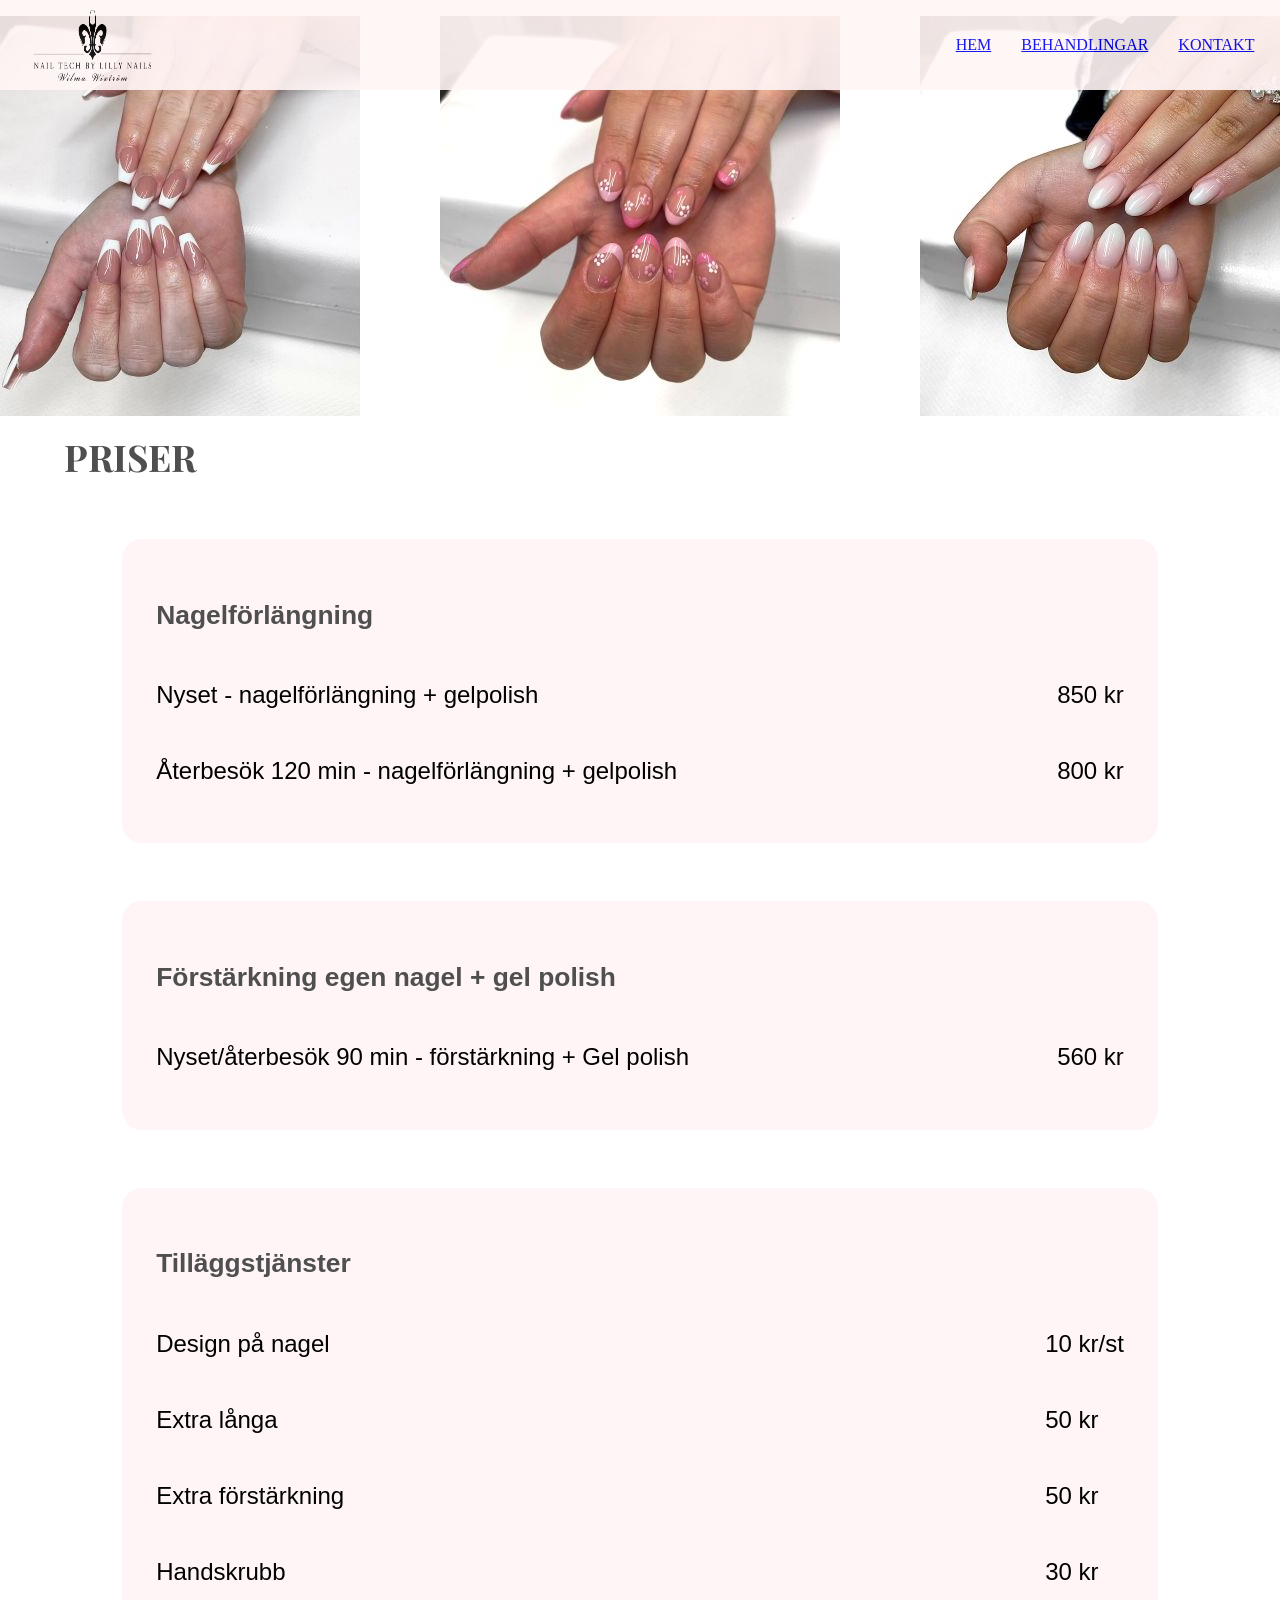
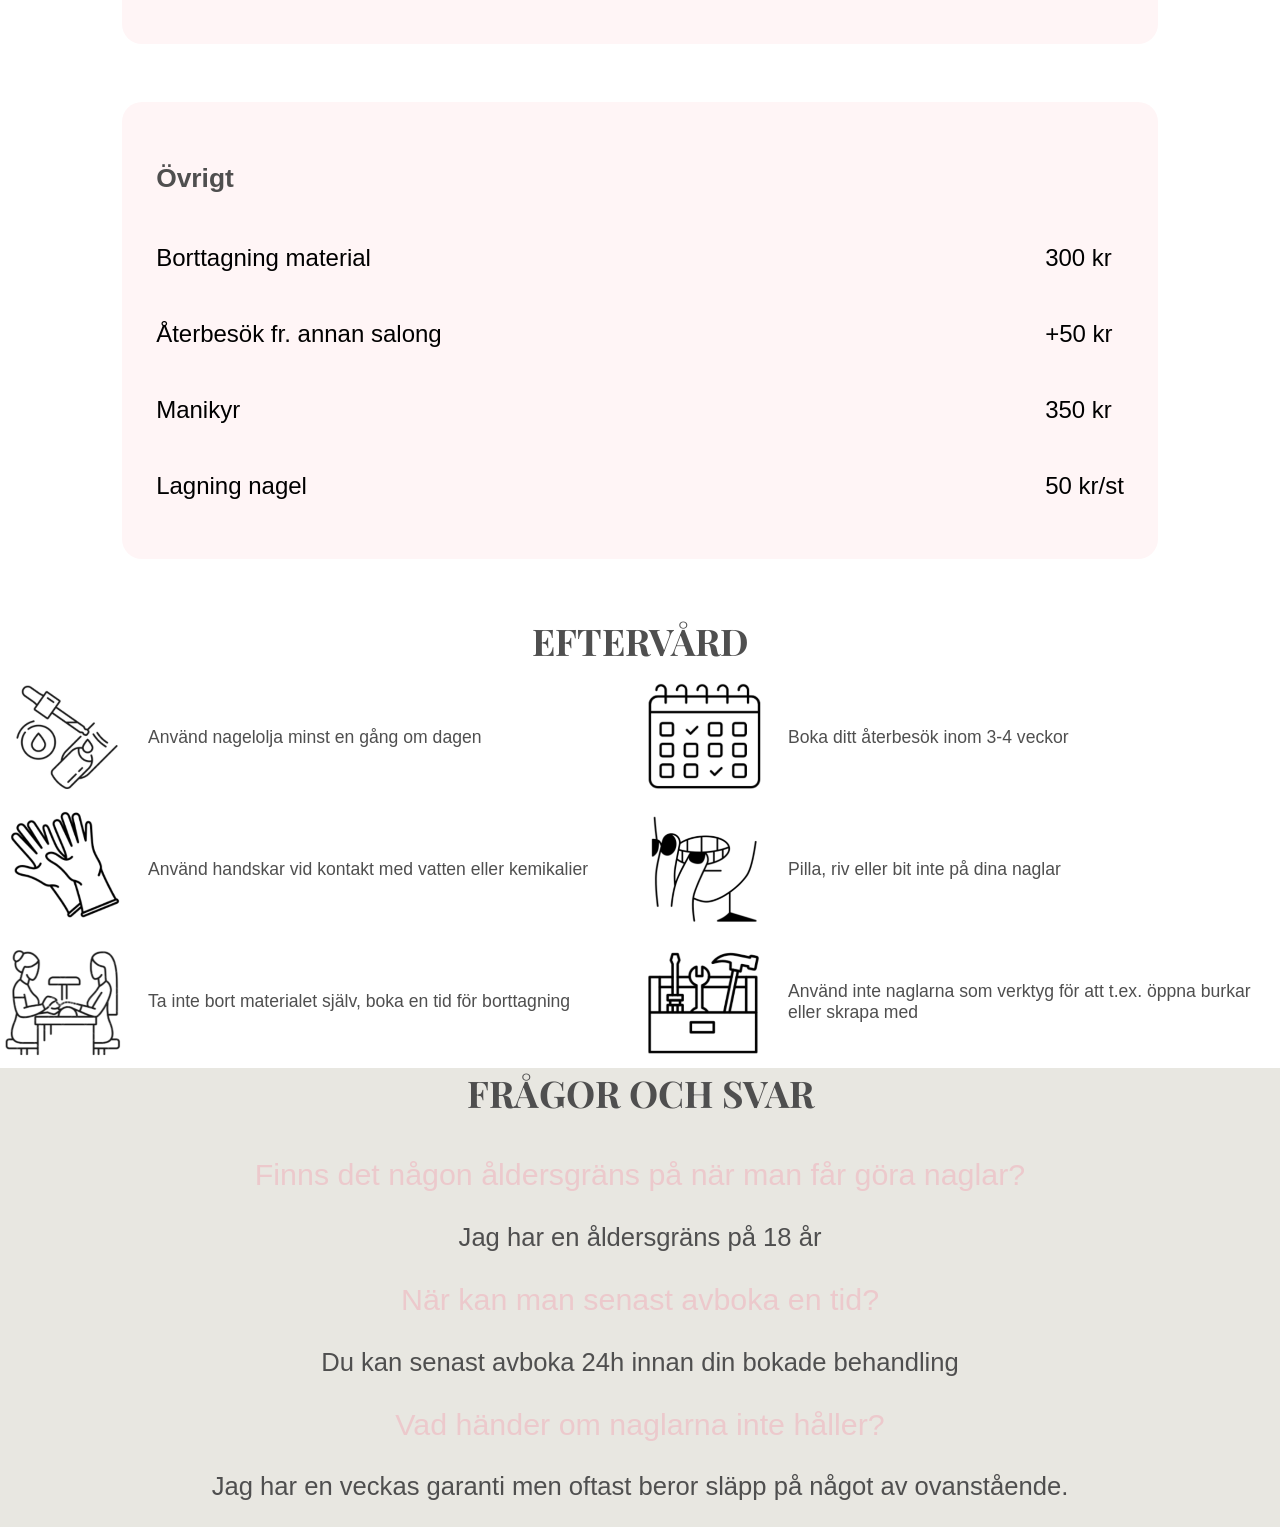
<file: index - behandlingar.html>
<!DOCTYPE html>
<html>
<head>
  <title>Nagelterapeut Wilma Wixtröm</title>
</head>
  <link href="style.css" rel="stylesheet">
<body>  
  <nav>
    <figure class="nav-figure">
      <img src="Lillynailsbild.png">
    </figure>
    <ul class="nav-links">
      <li class="link-nav"><a href="index - hem.html">HEM</a></li>
      <li class="link-nav"><a href="index - behandlingar.html">BEHANDLINGAR</a></li>
      <li class="link-nav"><a href="index - kontakt.html">KONTAKT</a></li>
    </ul>
  </nav>
  <header class="header-behandlingar">
    <figure class="figure-behandlignar">
      <img src="Naglar-1.jpg">
    </figure>
    <figure class="figure-behandlignar">
      <img src="Naglar-2.jpg">
    </figure>
    <figure class="figure-behandlignar">
      <img src="Naglar-3.jpg">
    </figure>
  </header>
  <main class="main-behandlingar">
        <section class="section-priser">
      <h1 class="headersmain-behandlingar">PRISER</h1>
    </div>
    <div class="divbehandlingar-container">
      <article class="div-priser">
        <div class="div-priser2">
          <h3 class="eftervard-text">Nagelförlängning</h3>
        </div>
      </article>
      <article class="div-prisbox">
        <div class="div-priser2">
          <p class="text-prislista">Nyset - nagelförlängning + gelpolish</p>
          <p class="text-prislista">Återbesök 120 min - nagelförlängning + gelpolish </p>
        </div>
        <div class="div-priser2">
          <p class="text-prislista">850 kr</p>
          <p class="text-prislista">800 kr</p>
        </div>
      </article>
    </div>
    <div class="divbehandlingar-container">
      <article class="div-priser">
        <div class="div-priser2">
          <h3 class="eftervard-text">Förstärkning egen nagel + gel polish</h3>
        </div>
      </article>
      <article class="div-prisbox">
        <div class="div-priser2">
          <p class="text-prislista">Nyset/återbesök 90 min - förstärkning + Gel polish</p>
        </div>
        <div class="div-priser2">
          <p class="text-prislista">560 kr</p>
        </div>
      </article>
    </div>
    <div class="divbehandlingar-container">
      <article class="div-priser">
        <div class="div-priser2">
          <h3 class="eftervard-text">Tilläggstjänster</h3>
        </div>
      </article>
      <article class="div-prisbox">
        <div class="div-priser2">
          <p class="text-prislista">Design på nagel</p>
          <p class="text-prislista">Extra långa</p>
          <p class="text-prislista">Extra förstärkning</p>
          <p class="text-prislista">Handskrubb</p>
        </div>
        <div class="div-priser2">
          <p class="text-prislista">10 kr/st</p>
          <p class="text-prislista">50 kr</p>
          <p class="text-prislista">50 kr</p>
          <p class="text-prislista">30 kr</p>
        </div>
      </article>
    </div>
    <div class="divbehandlingar-container">
      <article class="div-priser">
        <div class="div-priser2">
          <h3 class="eftervard-text">Övrigt</h3>
        </div>
      </article>
      <article class="div-prisbox">
        <div class="div-priser2">
          <p class="text-prislista">Borttagning material</p>
          <p class="text-prislista">Återbesök fr. annan salong</p>
          <p class="text-prislista">Manikyr</p>
          <p class="text-prislista">Lagning nagel</p>
        </div>
        <div class="div-priser2">
          <p class="text-prislista">300 kr</p>
          <p class="text-prislista">+50 kr</p>
          <p class="text-prislista">350 kr</p>
          <p class="text-prislista">50 kr/st</p>
        </div>
      </article>
    </div>
    </section>
    <div>
      <h1 class="headersmain-behandlingar">EFTERVÅRD</h1>
    </div>
    <div class="div-eftervard">
      <article class="article-behandlingar">
        <div class="div-behandlingar">
          <figure class="eftervard-figure">
          <img src="Ikon-1.png">
          </figure>
          <p class="eftervard-text">Använd nagelolja minst en gång om dagen</p>
        </div>
      </article>
      <article class="article-behandlingar">
        <div class="div-behandlingar">
          <figure class="eftervard-figure">
          <img src="Ikon-2.png">
          </figure>
          <p class="eftervard-text">Boka ditt återbesök inom 3-4 veckor</p>
        </div>
      </article>
    </div>
    <div class="div-eftervard">
      <article class="article-behandlingar">
        <div class="div-behandlingar">
          <figure class="eftervard-figure">
          <img src="Ikon-3.png">
          </figure>
          <p class="eftervard-text">Använd handskar vid kontakt med vatten eller kemikalier</p>
        </div>
      </article>
      <article class="article-behandlingar">
        <div class="div-behandlingar">
          <figure class="eftervard-figure">
          <img src="Ikon-4.png">
          </figure>
          <p class="eftervard-text">Pilla, riv eller bit inte på dina naglar</p>
        </div>
      </article>
    </div>
    <div class="div-eftervard">
      <article class="article-behandlingar">
        <div class="div-behandlingar">
          <figure class="eftervard-figure">
          <img src="Ikon-6.png">
          </figure>
          <p class="eftervard-text">Ta inte bort materialet själv, boka en tid för borttagning</p>
        </div>
      </article>
      <article class="article-behandlingar">
        <div class="div-behandlingar">
          <figure class="eftervard-figure">
          <img src="Ikon-5.png">
          </figure>
          <p class="eftervard-text">Använd inte naglarna som verktyg för att t.ex. öppna burkar eller skrapa med</p>
        </div>
       </article>
    </div>
    <section class="section-behandlingar">
      <div>
        <h1 class="headersmain-behandlingar">FRÅGOR OCH SVAR</h1>
      </div>
      <article>
        <h3 class="fraga-behandlingar">Finns det någon åldersgräns på när man får göra naglar?</h3>
        <p class="svar-behandlingar">Jag har en åldersgräns på 18 år</p>
      </article>
      <article>
        <h3 class="fraga-behandlingar">När kan man senast avboka en tid?</h3>
        <p class="svar-behandlingar">Du kan senast avboka 24h innan din bokade behandling</p>
      </article>
      <article>
        <h3 class="fraga-behandlingar">Vad händer om naglarna inte håller?</h3>
        <p class="svar-behandlingar">Jag har en veckas garanti men oftast beror släpp på något av ovanstående.</p>
      </article>
    </section>
  </main>
</body>
</html>
</file>
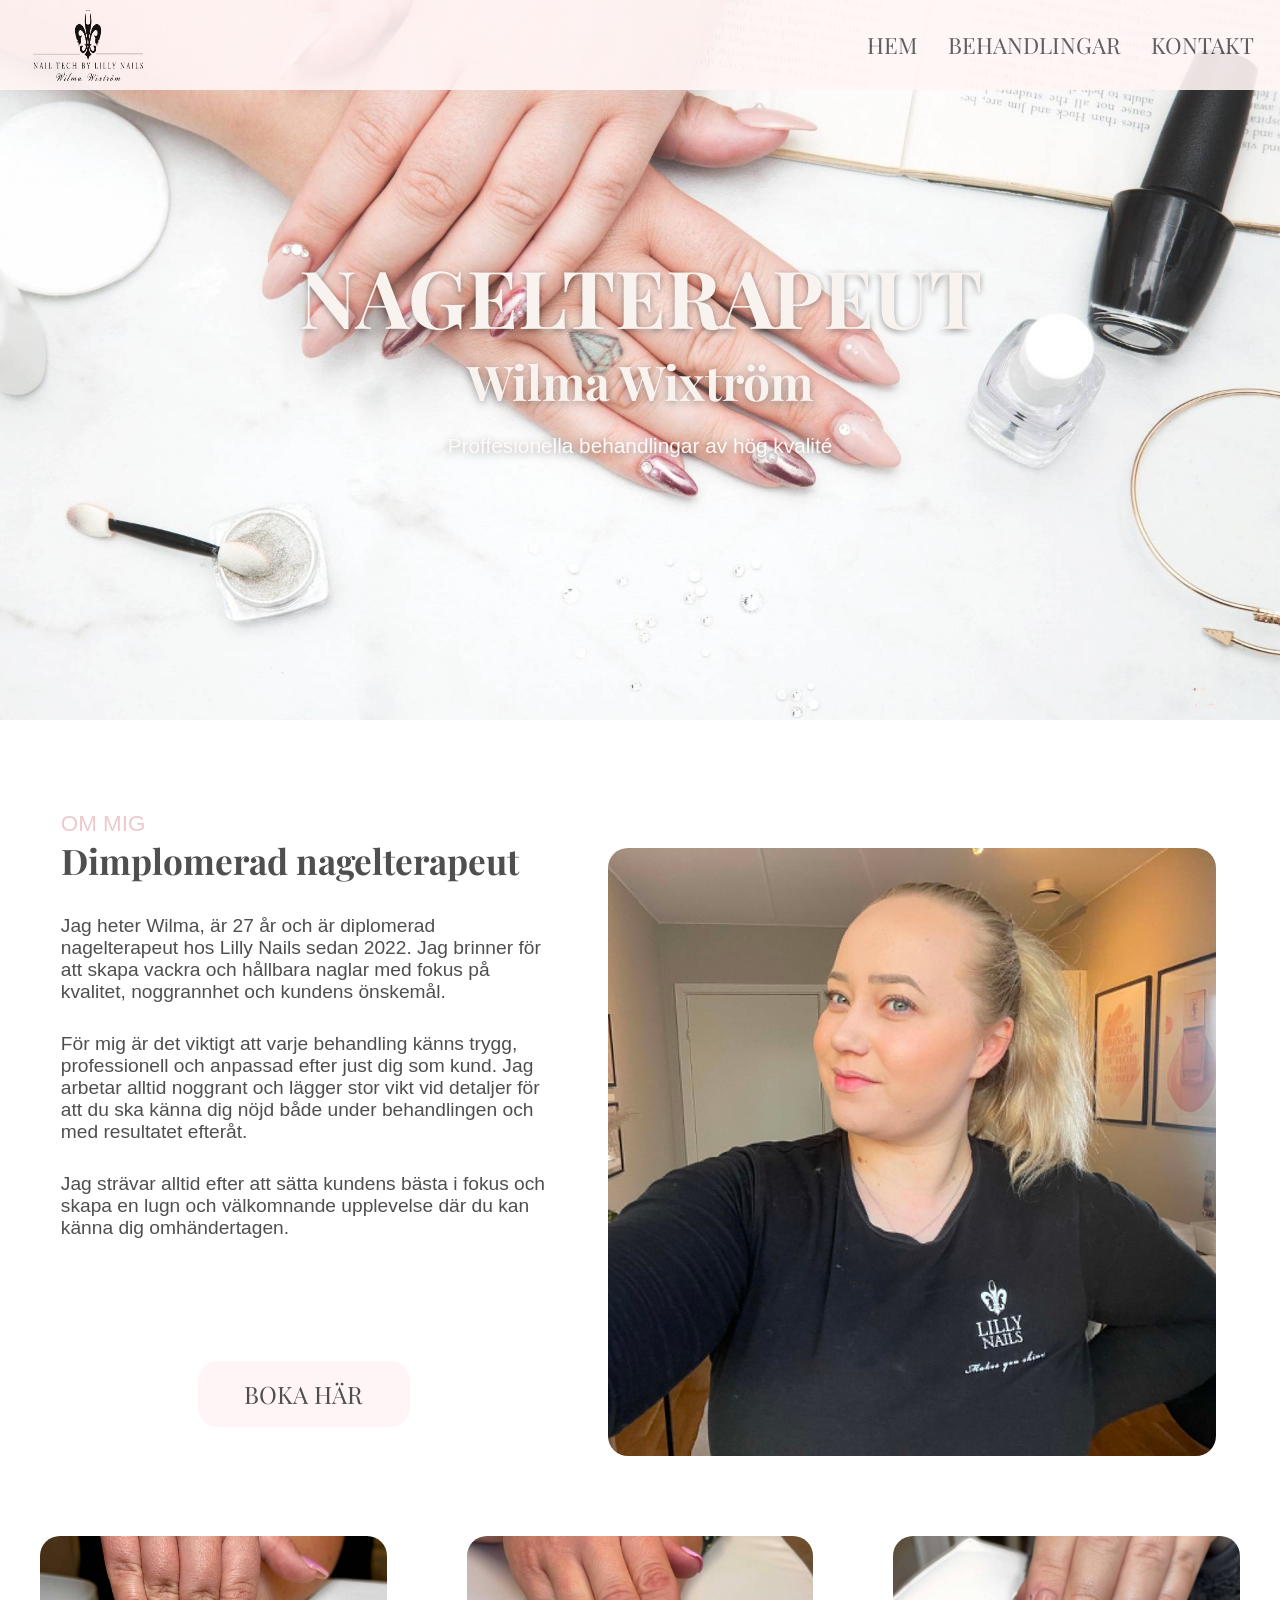
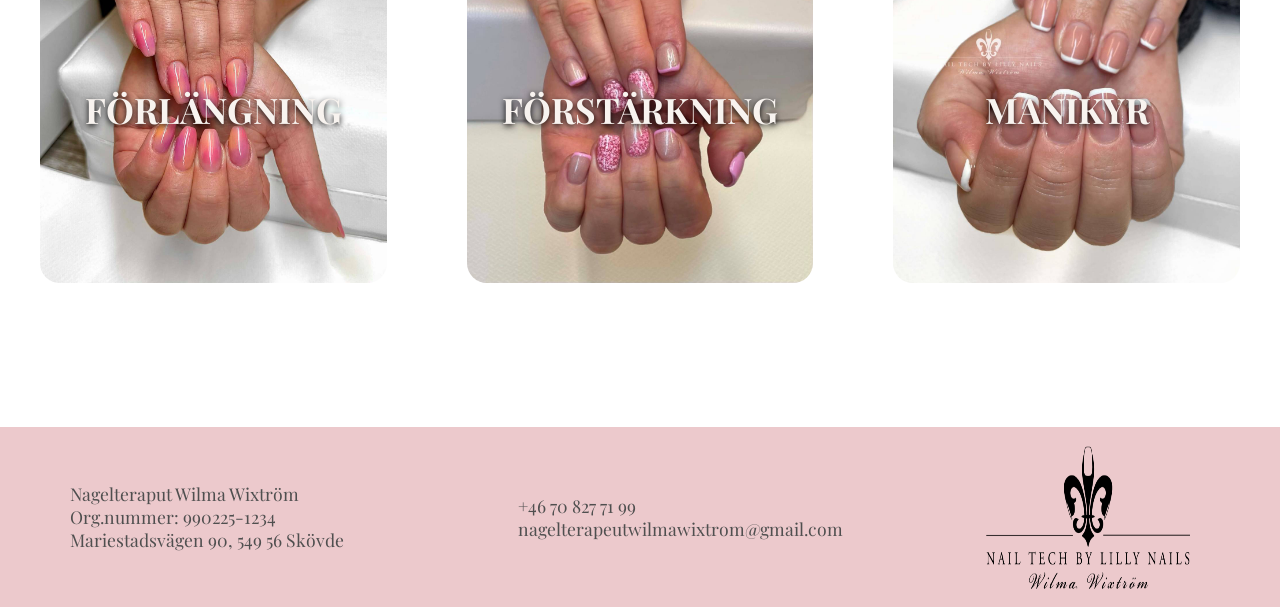
<file: index - hem.html>
<!DOCTYPE html>
<html>
<head>
  <title>Nagelterapeut Wilma Wixtröm</title>
</head>
  <link href="style.css" rel="stylesheet">
<body>
  <nav>
    <figure class="nav-figure">
      <img src="Lillynailsbild.png">
    </figure>
    <ul class="nav-links">
      <li class="link-nav"><a class="link-nav2" href="index - hem.html">HEM</a></li>
      <li class="link-nav"><a class="link-nav2" href="index - behandlingar.html">BEHANDLINGAR</a></li>
      <li class="link-nav"><a class="link-nav2" href="index - kontakt.html">KONTAKT</a></li>
    </ul>
  </nav>
  <header class="header-container">
    <div class="header-div">
      <h1 class="header-h1">NAGELTERAPEUT</h1>
      <h2 class="header-h2">Wilma Wixtröm</h2>
      <h3 class="article-h3">Proffesionella behandlingar av hög kvalité</h3>
    </div>
  </header>
<main>
  <section class="section1">
  <article class="article1">
    <div class="article-div1">
      <h1 class="article-h1">OM MIG</h1>
    </div>
     <div class="article-div2">
      <h2 class="article-h2">Dimplomerad nagelterapeut</h2>
    </div>
    <div class="article-div2">
      <p class="article-p">Jag heter Wilma, är 27 år och är diplomerad nagelterapeut hos Lilly Nails sedan 2022. Jag brinner för att skapa vackra och hållbara naglar med fokus på kvalitet, noggrannhet och kundens önskemål.</p>
      <p class="article-p">För mig är det viktigt att varje behandling känns trygg, professionell och anpassad efter just dig som kund. Jag arbetar alltid noggrant och lägger stor vikt vid detaljer för att du ska känna dig nöjd både under behandlingen och med resultatet efteråt.</p>
      <p class="article-p">Jag strävar alltid efter att sätta kundens bästa i fokus och skapa en lugn och välkomnande upplevelse där du kan känna dig omhändertagen.</p>
    </div>
    <div class="div-botton">
    <div class="botton">
      <a class="botton-text" href="https://sleepingbeauty.valei.com/" target="_blank">BOKA HÄR</a>
    </div>
    </div>
  </article>
  <figure class="selfie-container">
    <img class="selfie" src="selfie.jpg"> 
  </figure>
  </section>
  <section class="section2">
    <figure class="figure-main1">
      <img class="img-main1" src="bildlänk2.jpg">
      <h1 class="behandlingar-länkar">FÖRLÄNGNING</h1>
    </figure>
    <figure class="figure-main1">
      <img class= "img-main1" src="bildlänk3.jpg">
      <h1 class="behandlingar-länkar">FÖRSTÄRKNING</h1>
    </figure>
    <figure class="figure-main1">
      <img class="img-main1" src="bildlänk1.jpg">
      <h1 class="behandlingar-länkar">MANIKYR</h1>
    </figure>
  </section>
</main>
<footer>
  <div class="footer-div">
    <p class="footer-text">Nagelteraput Wilma Wixtröm</p>
    <p class="footer-text">Org.nummer: 990225-1234</p>
    <p class="footer-text">Mariestadsvägen 90, 549 56 Skövde</p>
  </div>
  <div class="footer-div">
    <p class="footer-text">+46 70 827 71 99</p>
    <p class="footer-text">nagelterapeutwilmawixtrom@gmail.com</p>
  </div>
  <figure class="footer-figure">
      <img class="footer-img" src="Lillynailsbild.png">
  </figure>
</footer>  
</body>
</html>
</file>
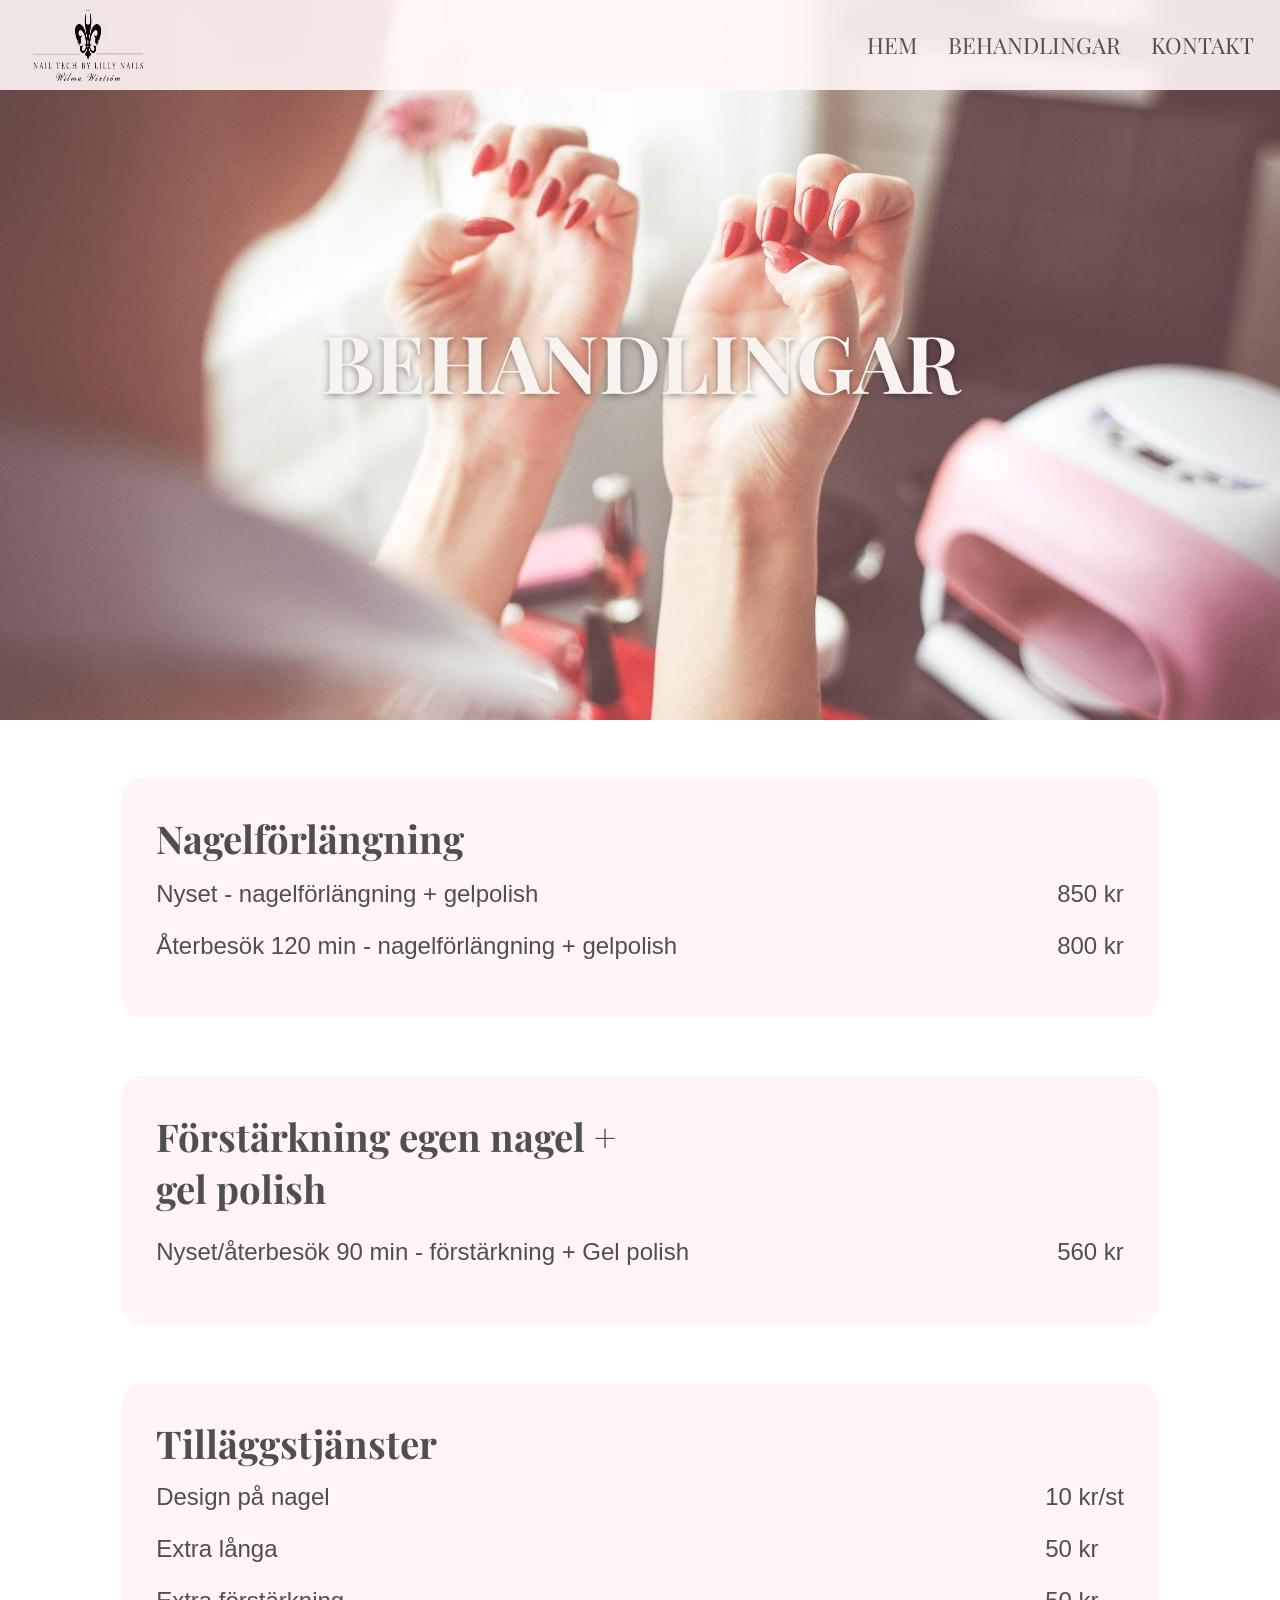
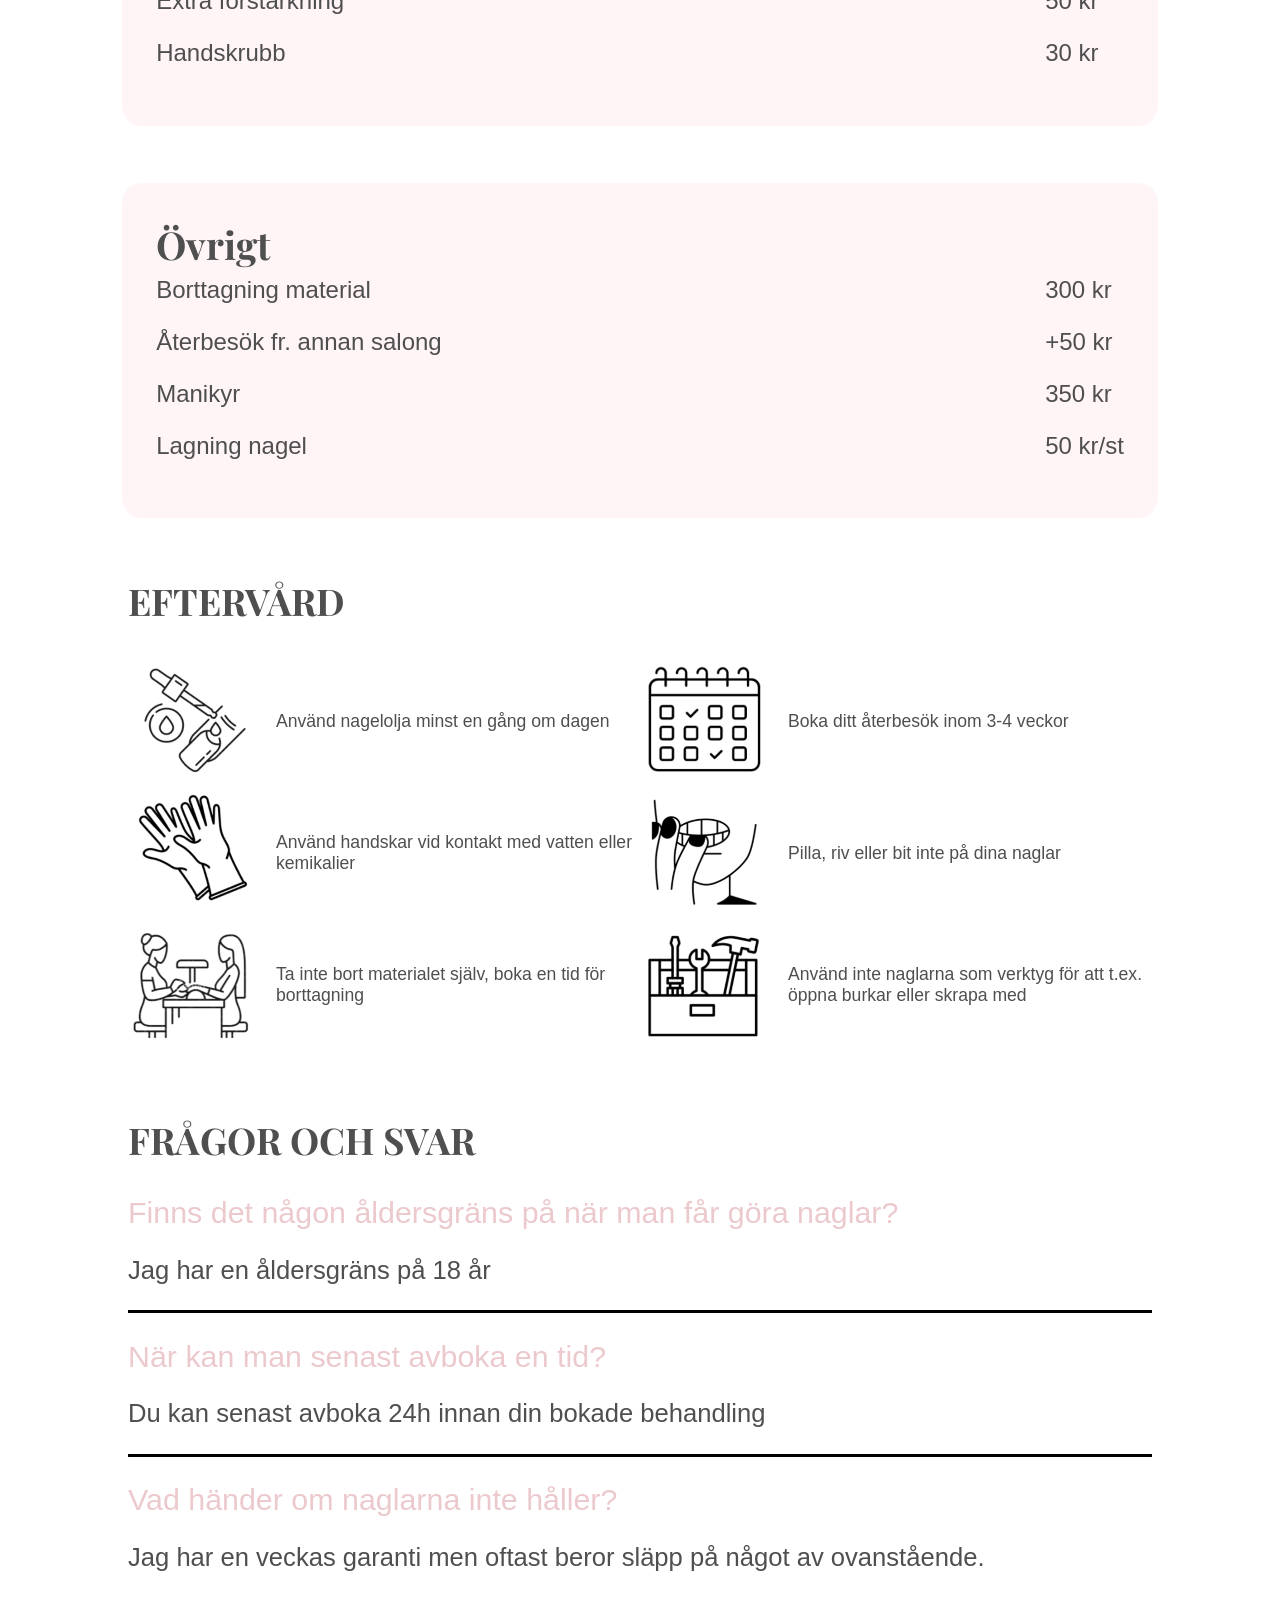
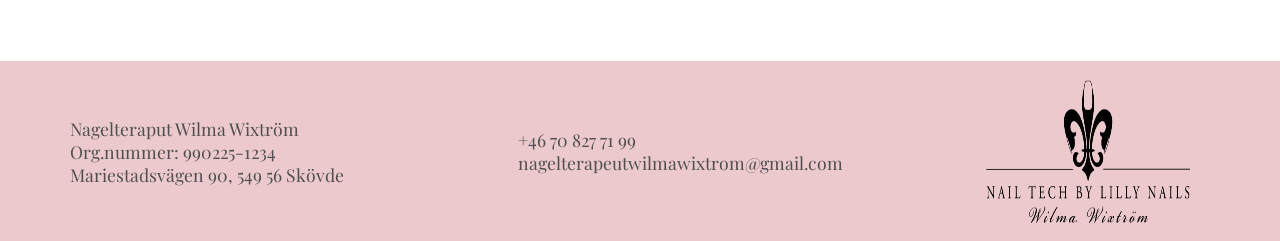
<file: index-behandlingar.html>
<!DOCTYPE html>
<html lang="sv">
<head>
  <meta charset="UTF-8">
  <title>Nagelterapeut Wilma Wixtröm</title>
  <link href="style.css" rel="stylesheet">
</head>
<body>  
  <nav>
    <figure class="nav-figure">
      <img src="Lillynailsbild.png" alt="Lilly Nails logotyp">
    </figure>
    <ul class="nav-links">
      <li class="link-nav"><a class="link-nav2" href="index-hem.html">HEM</a></li>
      <li class="link-nav"><a class="link-nav2" href="index-behandlingar.html">BEHANDLINGAR</a></li>
      <li class="link-nav"><a class="link-nav2" href="index-kontakt.html">KONTAKT</a></li>
    </ul>
  </nav>
  <header class="header-container2">
    <div class="header-div">
      <h1 class="header-h1">BEHANDLINGAR</h1>
    </div>
  </header>
  <main class="main-behandlingar">
    <section class="section-priser">
    <div class="divbehandlingar-container">
      <article class="div-priser">
        <div class="div-priser2">
          <h2 class="headersmain-h2">Nagelförlängning</h2>
        </div>
      </article>
      <article class="div-prisbox">
        <div class="div-priser2">
          <p class="prislista-p">Nyset - nagelförlängning + gelpolish</p>
          <p class="prislista-p">Återbesök 120 min - nagelförlängning + gelpolish </p>
        </div>
        <div class="div-priser2">
          <p class="prislista-p">850 kr</p>
          <p class="prislista-p">800 kr</p>
        </div>
      </article>
    </div>
    <div class="divbehandlingar-container">
      <article class="div-priser">
        <div class="div-priser2">
          <h2 class="headersmain-h2">Förstärkning egen nagel + gel polish</h2>
        </div>
      </article>
      <article class="div-prisbox">
        <div class="div-priser2">
          <p class="prislista-p">Nyset/återbesök 90 min - förstärkning + Gel polish</p>
        </div>
        <div class="div-priser2">
          <p class="prislista-p">560 kr</p>
        </div>
      </article>
    </div>
    <div class="divbehandlingar-container">
      <article class="div-priser">
        <div class="div-priser2">
          <h2 class="headersmain-h2">Tilläggstjänster</h2>
        </div>
      </article>
      <article class="div-prisbox">
        <div class="div-priser2">
          <p class="prislista-p">Design på nagel</p>
          <p class="prislista-p">Extra långa</p>
          <p class="prislista-p">Extra förstärkning</p>
          <p class="prislista-p">Handskrubb</p>
        </div>
        <div class="div-priser2">
          <p class="prislista-p">10 kr/st</p>
          <p class="prislista-p">50 kr</p>
          <p class="prislista-p">50 kr</p>
          <p class="prislista-p">30 kr</p>
        </div>
      </article>
    </div>
    <div class="divbehandlingar-container">
      <article class="div-priser">
        <div class="div-priser2">
          <h2 class="headersmain-h2">Övrigt</h2>
        </div>
      </article>
      <article class="div-prisbox">
        <div class="div-priser2">
          <p class="prislista-p">Borttagning material</p>
          <p class="prislista-p">Återbesök fr. annan salong</p>
          <p class="prislista-p">Manikyr</p>
          <p class="prislista-p">Lagning nagel</p>
        </div>
        <div class="div-priser2">
          <p class="prislista-p">300 kr</p>
          <p class="prislista-p">+50 kr</p>
          <p class="prislista-p">350 kr</p>
          <p class="prislista-p">50 kr/st</p>
        </div>
      </article>
    </div>
    </section>
    <section class="eftervard-section">
    <div>
      <h1 class="headersmain-behandlingar">EFTERVÅRD</h1>
    </div>
    <div class="div-eftervard">
      <article class="article-behandlingar">
        <div class="div-behandlingar">
          <figure class="eftervard-figure">
          <img src="Ikon-1.png" alt="Ikon nagelolja">
          </figure>
          <p class="eftervard-text">Använd nagelolja minst en gång om dagen</p>
        </div>
      </article>
      <article class="article-behandlingar">
        <div class="div-behandlingar">
          <figure class="eftervard-figure">
          <img src="Ikon-2.png" alt="ikon återbesök">
          </figure>
          <p class="eftervard-text">Boka ditt återbesök inom 3-4 veckor</p>
        </div>
      </article>
    </div>
    <div class="div-eftervard">
      <article class="article-behandlingar">
        <div class="div-behandlingar">
          <figure class="eftervard-figure">
          <img src="Ikon-3.png" alt="Ikon handskar">
          </figure>
          <p class="eftervard-text">Använd handskar vid kontakt med vatten eller kemikalier</p>
        </div>
      </article>
      <article class="article-behandlingar">
        <div class="div-behandlingar">
          <figure class="eftervard-figure">
          <img src="Ikon-4.png" alt="Ikon bita">
          </figure>
          <p class="eftervard-text">Pilla, riv eller bit inte på dina naglar</p>
        </div>
      </article>
    </div>
    <div class="div-eftervard">
      <article class="article-behandlingar">
        <div class="div-behandlingar">
          <figure class="eftervard-figure">
          <img src="Ikon-6.png" alt="Ikon boka tid">
          </figure>
          <p class="eftervard-text">Ta inte bort materialet själv, boka en tid för borttagning</p>
        </div>
      </article>
      <article class="article-behandlingar">
        <div class="div-behandlingar">
          <figure class="eftervard-figure">
          <img src="Ikon-5.png" alt="Ikon verktyg">
          </figure>
          <p class="eftervard-text">Använd inte naglarna som verktyg för att t.ex. öppna burkar eller skrapa med</p>
        </div>
       </article>
    </div>
    </section>
    <section class="section-FS">
      <div>
        <h1 class="headersmain-behandlingar">FRÅGOR OCH SVAR</h1>
      </div>
      <article class="article-FS">
        <h2 class="fraga-behandlingar">Finns det någon åldersgräns på när man får göra naglar?</h2>
        <p class="svar-behandlingar">Jag har en åldersgräns på 18 år</p>
      </article>
      <article class="article-FS">
        <h2 class="fraga-behandlingar">När kan man senast avboka en tid?</h2>
        <p class="svar-behandlingar">Du kan senast avboka 24h innan din bokade behandling</p>
      </article>
      <article>
        <h2 class="fraga-behandlingar">Vad händer om naglarna inte håller?</h2>
        <p class="svar-behandlingar">Jag har en veckas garanti men oftast beror släpp på något av ovanstående.</p>
      </article>
    </section>
  </main>
  <footer>
  <div class="footer-div">
    <p class="footer-text">Nagelteraput Wilma Wixtröm</p>
    <p class="footer-text">Org.nummer: 990225-1234</p>
    <p class="footer-text">Mariestadsvägen 90, 549 56 Skövde</p>
  </div>
  <div class="footer-div">
    <p class="footer-text">+46 70 827 71 99</p>
    <p class="footer-text">nagelterapeutwilmawixtrom@gmail.com</p>
  </div>
  <figure class="footer-figure">
      <img class="footer-img" src="Lillynailsbild.png" alt="Lilly Nails logotyp">
  </figure>
</footer>  
</body>
</html>
</file>
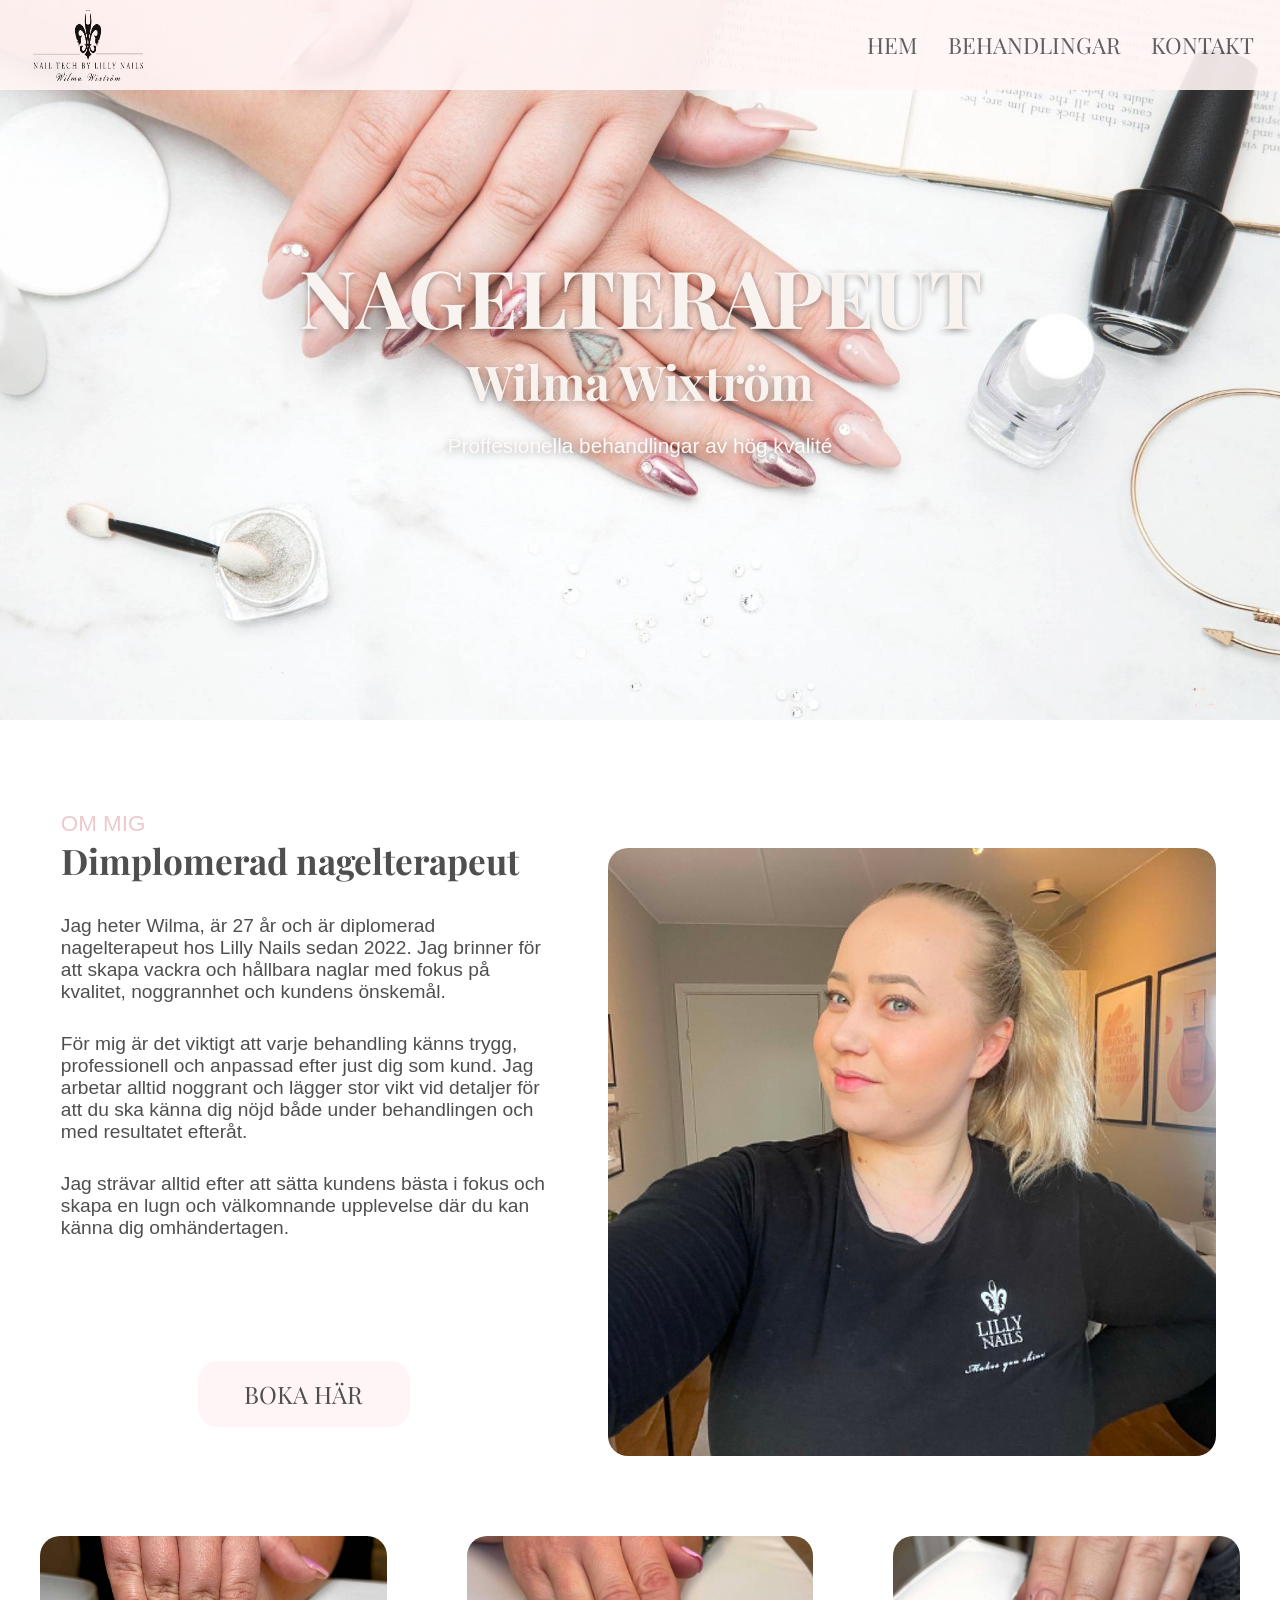
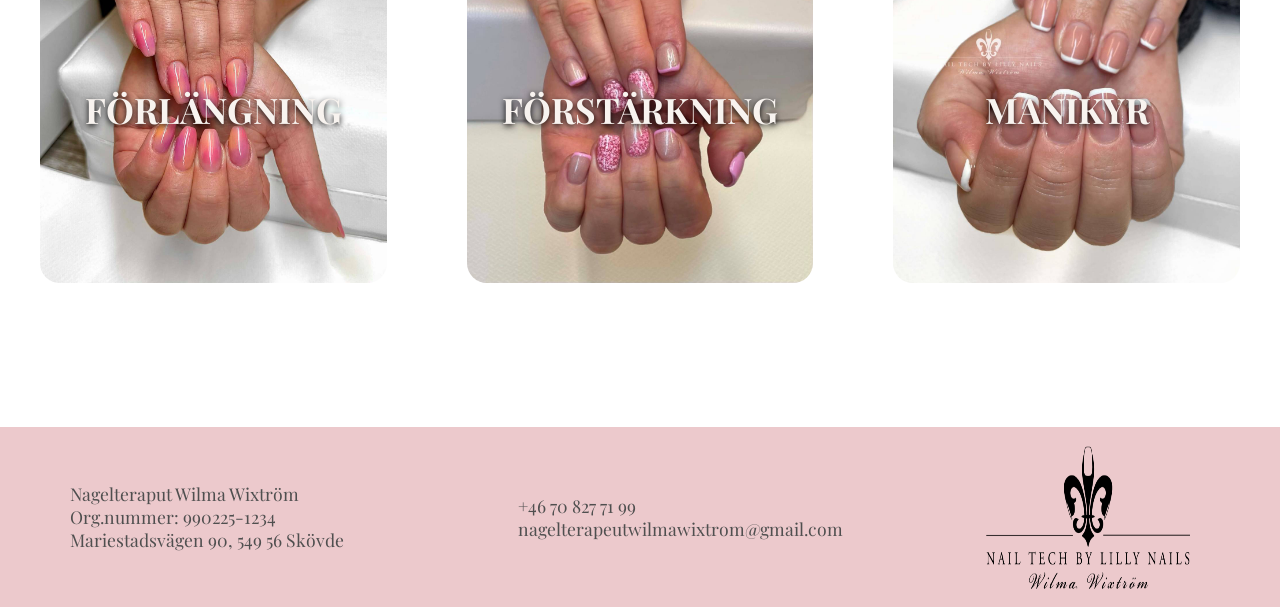
<file: index-hem.html>
<!DOCTYPE html>
<html lang="sv">
<head>
  <meta charset="UTF-8">
  <title>Nagelterapeut Wilma Wixtröm</title>
  <link href="style.css" rel="stylesheet">
</head>
<body>
  <nav>
    <figure class="nav-figure">
      <img src="Lillynailsbild.png" alt="Lilly Nails logotyp">
    </figure>
    <ul class="nav-links">
      <li class="link-nav"><a class="link-nav2" href="index-hem.html">HEM</a></li>
      <li class="link-nav"><a class="link-nav2" href="index-behandlingar.html">BEHANDLINGAR</a></li>
      <li class="link-nav"><a class="link-nav2" href="index-kontakt.html">KONTAKT</a></li>
    </ul>
  </nav>
  <header class="header-container">
    <div class="header-div">
      <h1 class="header-h1">NAGELTERAPEUT</h1>
      <h2 class="header-h2">Wilma Wixtröm</h2>
      <h3 class="article-h3">Proffesionella behandlingar av hög kvalité</h3>
    </div>
  </header>
<main>
  <section class="section1">
  <article class="article1">
    <div class="article-div1">
      <h1 class="article-h1">OM MIG</h1>
    </div>
     <div class="article-div2">
      <h2 class="article-h2">Dimplomerad nagelterapeut</h2>
    </div>
    <div class="article-div2">
      <p class="article-p">Jag heter Wilma, är 27 år och är diplomerad nagelterapeut hos Lilly Nails sedan 2022. Jag brinner för att skapa vackra och hållbara naglar med fokus på kvalitet, noggrannhet och kundens önskemål.</p>
      <p class="article-p">För mig är det viktigt att varje behandling känns trygg, professionell och anpassad efter just dig som kund. Jag arbetar alltid noggrant och lägger stor vikt vid detaljer för att du ska känna dig nöjd både under behandlingen och med resultatet efteråt.</p>
      <p class="article-p">Jag strävar alltid efter att sätta kundens bästa i fokus och skapa en lugn och välkomnande upplevelse där du kan känna dig omhändertagen.</p>
    </div>
    <div class="div-botton">
    <div class="botton">
      <a class="botton-text" href="https://sleepingbeauty.valei.com/" target="_blank">BOKA HÄR</a>
    </div>
    </div>
  </article>
  <figure class="selfie-container">
    <img class="selfie" src="selfie.jpg" alt="Bild på nagelterapeut"> 
  </figure>
  </section>
  <section class="section2">
    <figure class="figure-main1">
      <img class="img-main1" src="bildlänk2.jpg" alt="Bild på förlängning">
      <h1 class="behandlingar-länkar">FÖRLÄNGNING</h1>
    </figure>
    <figure class="figure-main1">
      <img class= "img-main1" src="bildlänk3.jpg" alt="Bild på förstärkning">
      <h1 class="behandlingar-länkar">FÖRSTÄRKNING</h1>
    </figure>
    <figure class="figure-main1">
      <img class="img-main1" src="bildlänk1.jpg" alt="Bild på manikyr">
      <h1 class="behandlingar-länkar">MANIKYR</h1>
    </figure>
  </section>
</main>
<footer>
  <div class="footer-div">
    <p class="footer-text">Nagelteraput Wilma Wixtröm</p>
    <p class="footer-text">Org.nummer: 990225-1234</p>
    <p class="footer-text">Mariestadsvägen 90, 549 56 Skövde</p>
  </div>
  <div class="footer-div">
    <p class="footer-text">+46 70 827 71 99</p>
    <p class="footer-text">nagelterapeutwilmawixtrom@gmail.com</p>
  </div>
  <figure class="footer-figure">
      <img class="footer-img" src="Lillynailsbild.png" alt="Lilly Nails logotyp">
  </figure>
</footer>  
</body>
</html>
</file>
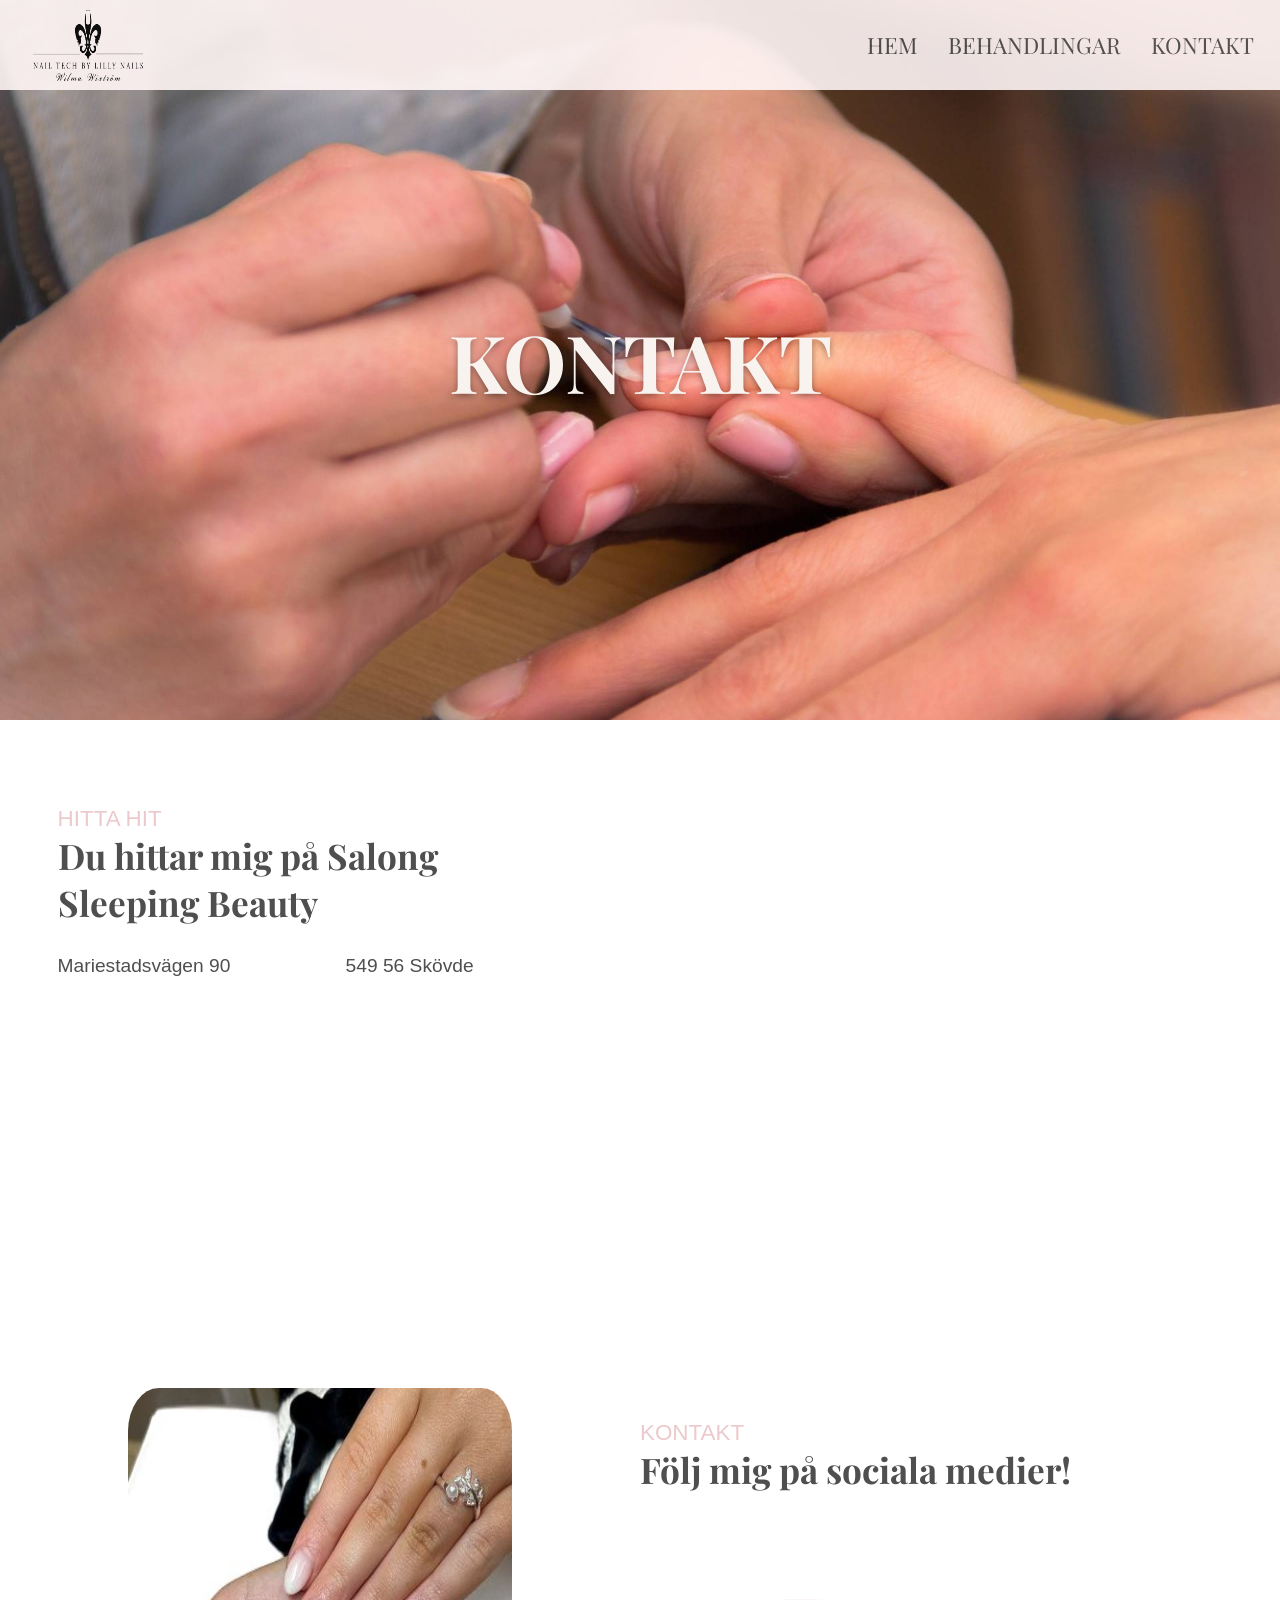
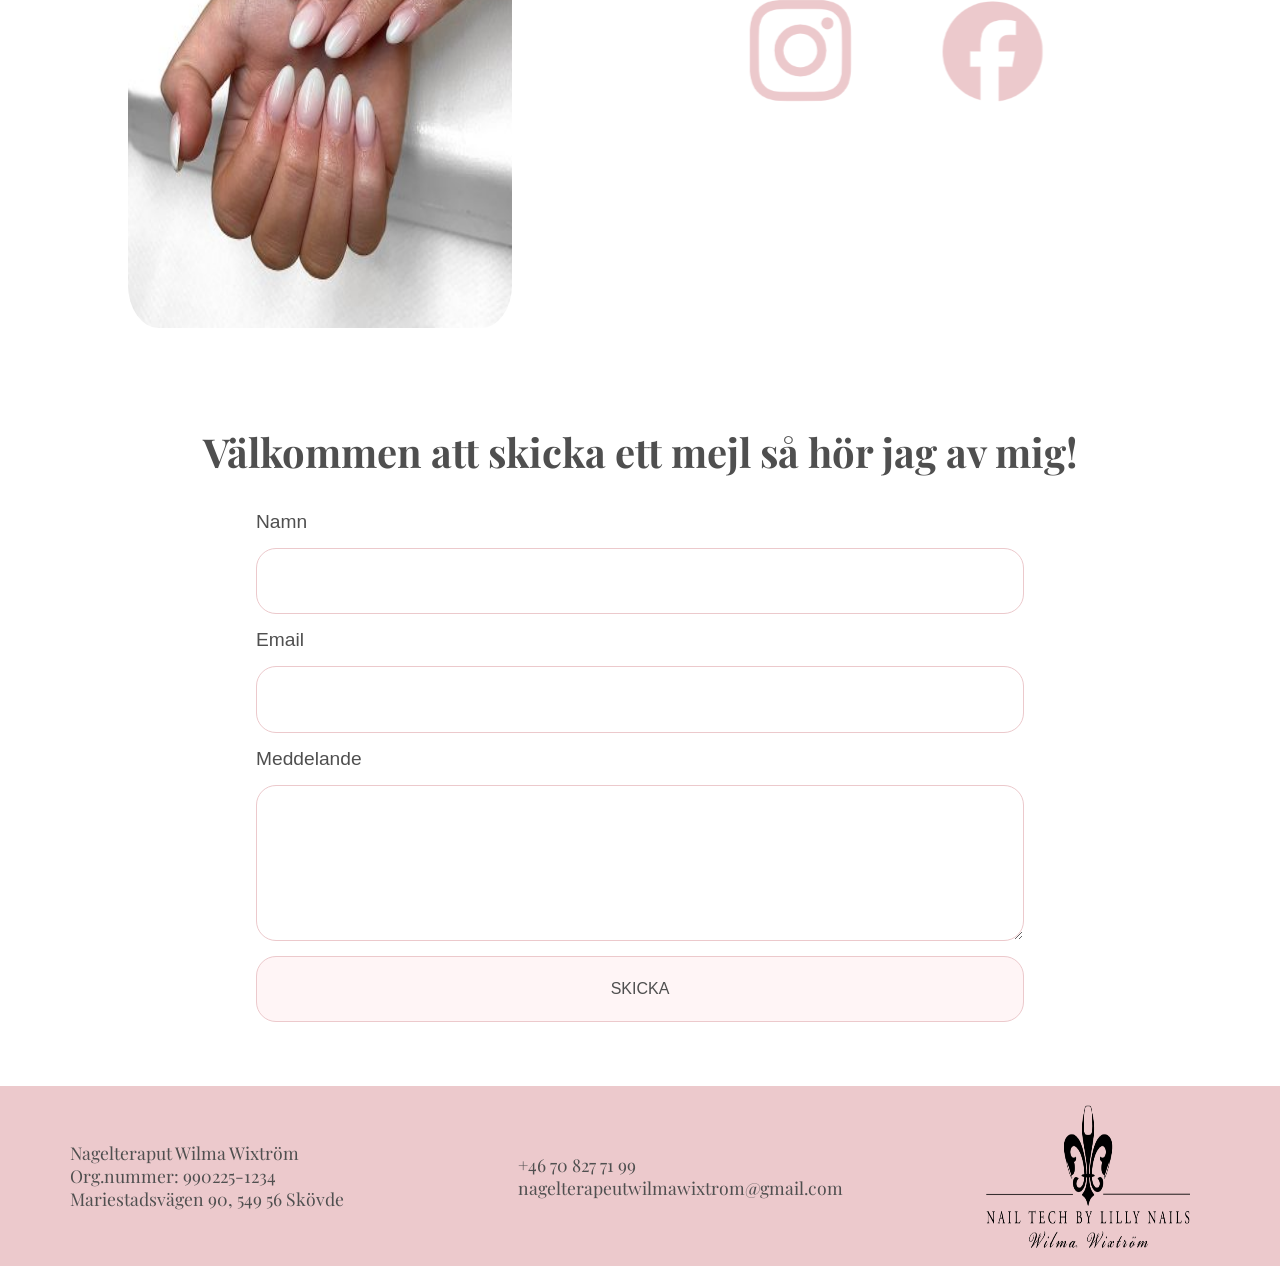
<file: index-kontakt.html>
<!DOCTYPE html>
<html lang="sv">
<head>
  <meta charset="UTF-8">
  <title>Nagelterapeut Wilma Wixtröm Kontakt</title>
  <link href="style.css" rel="stylesheet">
</head>
<body>  
  <nav>
    <figure class="nav-figure">
      <img src="Lillynailsbild.png" alt="Lilly Nails logotyp">
    </figure>
    <ul class="nav-links">
      <li class="link-nav"><a class="link-nav2" href="index-hem.html">HEM</a></li>
      <li class="link-nav"><a class="link-nav2" href="index-behandlingar.html">BEHANDLINGAR</a></li>
      <li class="link-nav"><a class="link-nav2" href="index-kontakt.html">KONTAKT</a></li>
    </ul>
  </nav>
  <header class="header-container3">
    <div class="header-div">
      <h1 class="header-h1">KONTAKT</h1>
    </div>
  </header>
<main>
<section class="hittahit-section1">
  <article class="article1">
    <div class="article-div1">
      <h1 class="article-h1">HITTA HIT</h1>
    </div>
     <div class="article-div2">
      <h2 class="article-h2">Du hittar mig på Salong Sleeping Beauty</h2>
    </div>
    <div class="article-div2">
      <p class="article-p">Mariestadsvägen 90</p>
      <p class="article-p">549 56 Skövde</p>
    </div>
  </article>
  <figure class="Hittahit-container">
    <iframe src="https://www.google.com/maps/embed?pb=!1m18!1m12!1m3!1d2090.524116045311!2d13.86255207653383!3d58.401423874178235!2m3!1f0!2f0!3f0!3m2!1i1024!2i768!4f13.1!3m3!1m2!1s0x465b03d284f74f1b%3A0x4ed2d03a32481d47!2sMariestadsv%C3%A4gen%2090%2C%20549%2056%20Sk%C3%B6vde!5e0!3m2!1ssv!2sse!4v1778779610688!5m2!1ssv!2sse" allowfullscreen="" loading="lazy" referrerpolicy="no-referrer-when-downgrade"></iframe>
  </figure>
  </section>
  <section class="hittahit-section2">
   <figure class="naglar-container">
     <img class="naglar-3" src="Naglar-3.jpg" alt="Nagelförlängning">
   </figure>
  <article class="article1">
    <div class="article-div1">
      <h1 class="article-h1">KONTAKT</h1>
    </div>
     <div class="article-div2">
      <h2 class="article-h2">Följ mig på sociala medier!</h2>
    </div>
    <div class="article-div3">
      <a href="https://www.instagram.com/nagelterapeut_wilmawixtrom/">
        <img class="instagram-bild" src="Instagram.png" alt="Instagram logotyp">
      </a>
      <a href="https://www.facebook.com/search/top?q=nagelterapeut%20wilma%20wixtrom">
        <img class="instagram-bild" src="facebook.png" alt="Facebook logotyp">
      </a>
    </div>
  </article>
  </section>
  <section class="kontakt-rubrikcontainer">
    <h2 class="kontakt-rubriktext">Välkommen att skicka ett mejl så hör jag av mig!</h2>
  </section>
  <form action="https://formspree.io/f/DITT-ID" method="POST" class="kontakt-form">
    <label for="name">Namn</label>
    <input id="name" type="text" name="name" required>
    <label for="email">Email</label>
    <input id="email" type="email" name="email" required>
    <label for="message">Meddelande</label>
     <textarea id="message" name="message" rows="6" required></textarea>
  <input type="submit" value="SKICKA" class="skicka-knapp">
</form>
 </main>
<footer>
  <div class="footer-div">
    <p class="footer-text">Nagelteraput Wilma Wixtröm</p>
    <p class="footer-text">Org.nummer: 990225-1234</p>
    <p class="footer-text">Mariestadsvägen 90, 549 56 Skövde</p>
  </div>
  <div class="footer-div">
    <p class="footer-text">+46 70 827 71 99</p>
    <p class="footer-text">nagelterapeutwilmawixtrom@gmail.com</p>
  </div>
  <figure class="footer-figure">
      <img class="footer-img" src="Lillynailsbild.png" alt="Lilly Nails logotyp">
  </figure>
</footer>  
</body>
</html>
</file>
<file: style.css>
@import url('https://fonts.googleapis.com/css2?family=Playfair+Display:ital,wght@0,400..900;1,400..900&display=swap');
body {
  background:#ffffff;
  height: 100%;
  margin: 0px
}
html {
    height: 100%;
}
/*--- NAV ---*/
nav {
  display: flex;
  width: 100%;
  height: 10%;
  justify-content: center;
  background-color: #fff5f6;
  position: fixed;
  opacity: 0.9;
}
nav img {
  width: 15%;
  height: 100%;

} 
.nav-figure {
  justify-content: flex-start;
  display: flex;
  width: 70%;
  min-width: 0;
  margin: 0%;
  margin-left: 2%;
}
.nav-links {
  display: flex;
  justify-content: flex-end;
  gap: 30px;
  min-width: 0;
  margin: 0%;
  height: 100%;
  margin-right: 2%;
}
li {
  display: inline-block;
  width: 150px;
  height: 68px;
} 
.link-nav {
  width: auto;
  align-content: center;
  height: 100%;
}
.link-nav2:link,
.link-nav2:visited {
  color: #4f4f4f;
  text-decoration: none;
  font-size: 140%;
  font-family: "Playfair Display", Georgia, serif;
}
.link-nav2:hover {
  color: #e8e8e8 ;
  font-family: "Playfair Display", Georgia, serif;
}
.picture-nav {
  width: 100%;
  height: 100%;
  flex-shrink: 1;
  min-width: 0;
}
nav div {
  display: flex;
  justify-content: center;
}
/*--- HEADER ---*/ 
.header-container {
  width: 100%;
  height: 80%;
  margin: 0%;
  background-image: url("header.jpg");
  background-size: cover;
  background-position: center;
  display: flex;
  justify-content: center;
  align-items: center;
}
.header-container2 {
  width: 100%;
  height: 80%;
  margin: 0%;
  background-image: url("header2.jpg");
  background-size: cover;
  background-position: center;
  display: flex;
  justify-content: center;
  align-items: center;
}
.header-home {
  display: flex;
  align-items: center;
  justify-content: center;
  gap: 30px;
  width: 100%;
}
.header-div {
  text-align: center;
}
.header-figure {
  width: 20%;
  height: auto;
  flex-shrink: 1;
  min-width: 0;
}
.header-h1 {
  font-size: 500%;
  color: #f8f3ef;
  text-shadow: 0px 2px 6px rgba(0,0,0,0.40);
  margin: 0px;
  font-family: "Playfair Display", Georgia, serif;
}
.header-h2 {
  font-size: 300%;
  color: #f8f3ef;
  text-shadow: 0px 2px 8px rgba(0,0,0,0.35);
  margin: 0px;
  font-family: "Playfair Display", Georgia, serif;
}
.article-h3 {
  font-size: 130%;
  width: 100%;
  flex-shrink: 1;
  color: #fffaf7;
  text-shadow: 0px 2px 8px rgba(0,0,0,0.35);
  font-family: sans-serif,Arial, Helvetica;
  font-weight: 520;
}
/*MAIN*/
main {
  display: flex;
  align-items: center;
  justify-content: center;
  width: 100%;
  flex-direction: column;
}
/*ARTICLE 1*/
.botton {
  width: 35%;
  text-align: center;
  margin: auto;
  background-color: #fff5f6;
  border-radius: 20px;
  transition: 0.3s;
}
.botton:hover {
  transform: scale(1.1);
}
.div-botton {
  margin-top: 20%;
}
.botton-text:link,
.botton-text:visited {
  display: flex;
  justify-content: center;
  align-items: center; 
  color:#4f4f4f;
  width: 100%;
  height: 100%;
  padding: 8% 0;
  text-align: center;
  text-decoration: none;
  font-size: 150%;
  font-family: "Playfair Display", Georgia, serif;

}
.article-div1 {
  display: flex;
  flex-wrap: wrap;
}
.article-div2 {
  display: flex;
  flex-wrap: wrap;
}
.article1 {
  width: 50%;
  display: flex; 
  background-color: #ffffff;
  flex-direction: column;
}
.article-h1 {
  font-size: 140%;
  width: 100%;
  margin: 15% 10% 0%;
  color: #ecc9cc;
  font-family: sans-serif, Arial, Helvetica;
  font-weight: 530;
  
}
.article-h2 {
  font-size: 220%;
  width: 100%;
  margin: 0% 10% 0%;
  color: #4f4f4f;
  font-family: "Playfair Display", Georgia, serif;
}
.article-p {
  font-size: 120%;
  margin: 5% 10% 0%;
  font-family: sans-serif, Arial, Helvetica;
  color: #4f4f4f;
}
.selfie-container {
  display: flex;
  width: 50%;
  height: auto;
  margin: 10% 5% 0% 0%;
  justify-content: flex-end;
}
.selfie {
  display: flex;
  width: 100%;
  border-radius: 20px;
}
/*SECTION HEM*/
.section2 {
  display: flex;
  width: 100%;
  justify-content: center;
  margin-top: 5%;
  margin-bottom: 5%;
}
.section1 {
  display: flex;
  width: 100%;
}
.img-main1 {
  width: 100%;
  display: flex;
  justify-content: center;
  align-items: center;
  border-radius: 20px;
}
.figure-main1 {
  position: relative;
  display: flex;
  justify-content: center;
  align-items: center;
}
.behandlingar-länkar {
  font-size: 220%;
  flex-shrink: 1;
  color: #f8f3ef;
  text-shadow: 0px 2px 6px rgba(0,0,0,60);
  position: absolute;
  font-family: "Playfair Display", Georgia, serif;
  

}
/*HEADER BEHANDLINGAR*/
.header-behandlingar {
  display: flex;
  justify-content: center;

}
.figure-behandlignar {
  width: 400px;
  height: 400px;
}
/*MAIN BEHANDLINGAR*/ 
.main-behandlingar {
  display: flex;
  flex-direction: column;
  margin-bottom: 5%;
}
/*PRISLISTA*/
.section-priser {
width: 90%;
}
.text-prislista {
  font-size: 150%;
  font-family: sans-serif, Arial, Helvetica;
}
.headersmain-h2 {
  font-size: 160%;
  width: 100%;
  margin-bottom: 5%;
  margin-top: 0;
  color: #4f4f4f;
  font-family: "Playfair Display", Georgia, serif;
}
.div-prisbox {
justify-content: space-between;
display: flex;
width: 100%;
}
.divbehandlingar-container {
  display: flex;
  flex-direction: column;
  background-color: #fff5f6;
  padding: 3%;
  border-radius: 20px;
  margin: 5%;
}
.prislista-p {
  font-size: 150%;
  font-family: sans-serif, Arial, Helvetica;
  color: #4f4f4f;
  margin-top: 0;
}
.div-priser {
  display: flex;
  flex-direction: row;
  width: 50%;
  font-size: 150%;
}
.div-priser2 {
  display: flex;
  flex-direction: column;
}
.section-behandlingar {
  background-color: #e8e7e1;
  width: 1350px;
  text-align: center;
}
/*EFETERVÅRD*/
.eftervard-text {
  font-size: 110%;
  width: 100%;
  font-family: sans-serif, Arial, Helvetica;
  color: #4f4f4f;
}
.eftervard-figure {
  margin: 0px;
}
.eftervard-section {  
  width: 80%;
  margin: auto;
}
.div-eftervard { 
  display: flex;
  flex-direction: row;
  gap: 0%;
  width: 100%;
}
.article-behandlingar {
  width: 50%;
}
.div-behandlingar {
  display: flex;
  align-items: center;
  width: 100%;
  gap: 20px;
}
.headersmain-behandlingar {
  font-size: 230%;
  width: 100%;
  margin: 0% 0% 3%;
  color: #4f4f4f;
  font-family: "Playfair Display", Georgia, serif;
}
/*F&S*/
.fraga-behandlingar {
  font-size: 190%;
  width: 100%;
  color: #ecc9cc;
  font-family: sans-serif, Arial, Helvetica;
  font-weight: 530;
}
.svar-behandlingar {
  font-size: 160%;
  width: 100%;
  color: #4f4f4f;
  font-family: sans-serif, Arial, Helvetica;
  font-weight: 530;
}
.section-FS {
 width: 80%;
 margin-top: 5%;
}
.article-FS {
  border-bottom: solid;
}
.behandlingar-text {
  font-size: 120%;
  font-family: sans-serif, Arial, Helvetica;
}
/*KONTAKT*/
.Hittahit-container {
  display: flex;
  width: 50%;
  height: 100%;
  margin: 5% 5%;
  justify-content: flex-end;
}
.header-container3 {
  width: 100%;
  height: 80%;
  margin: 0%;
  background-image: url("header3.jpg");
  background-size: cover;
  background-position: center;
  display: flex;
  justify-content: center;
  align-items: center;
}
.article-kontakt {
  width: 80%;
  background-color: #fff5f6;
}
.article-div3 {
  display: flex;
  flex-wrap: wrap;
  justify-content: center;
  margin-top: 15%;
  gap: 10%;
}
.instagram-bild {
transition: 0.3s;
}
.instagram-bild:hover {
  transform: scale(1.1);
}
iframe {
  width: 100%;
  height: 100%;
  border: 0;
  border-radius: 8%;
}
.hittahit-section1 {
  width: 100%;
  height: 60vh;
  display: flex;
}
.hittahit-section2 {
  width: 100%;
  height: 60vh;
  display: flex;
  margin-top: 5%;
  margin-bottom: 10%;
  justify-content: center;
}
.naglar-container {
  display: flex;
  width: 30%;
  height: 100%;
  margin: 5% 5%;
}
.naglar-3 {
  width: 100%;
  height: 100%;
  border-radius: 8%;
}
.kontakt-form {
  display: flex;
  flex-direction: column;
  width: 60%;
  gap: 15px;
  margin: auto;
}

.kontakt-form label {
  font-family: sans-serif, Arial, Helvetica;
  color: #4f4f4f;
  font-size: 120%;
}

.kontakt-form input,
.kontakt-form textarea {
  padding: 3%;
  border: 1px solid #ecc9cc;
  border-radius: 20px;
  font-size: 100%;
  font-family: sans-serif, Arial, Helvetica;
}

.kontakt-form textarea {
  resize: vertical;
  border-radius: 20px;
}

.skicka-knapp {
  background-color: #fff5f6;
  border: none;
  border-radius: 20px;
  padding: 3%;
  font-size: 140%;
  font-family: "Playfair Display", Georgia, serif;
  color: #4f4f4f;
  cursor: pointer;
  transition: 0.3s;
}
.skicka-knapp:hover {
  transform: scale(1.05);
}
.kontakt-rubrikcontainer {
  display: flex;
  justify-content: center;
  width: 100%;
}
.kontakt-rubriktext {
  font-family: "Playfair Display", Georgia, serif;
  font-size: 250%;
  color: #4f4f4f;
}
/*FOOTER*/
footer {
  display: flex;
  width: 100%;
  height: 20%;
  justify-content: center;
  background-color: #ecc9cc;
  margin-top: 5%;
}
.footer-div {
  width: 30%;
  margin: auto;
}
.footer-figure {
  display: flex;
  justify-content: center;
  width: 30%;
  margin: 0%
}
.footer-img {
  width: 60%;
}
.footer-text {
  font-size: 110%;
  margin: 0% 10% 0%;
  color: #4f4f4f;
  font-family: "Playfair Display", Georgia, serif;
}
</file>
